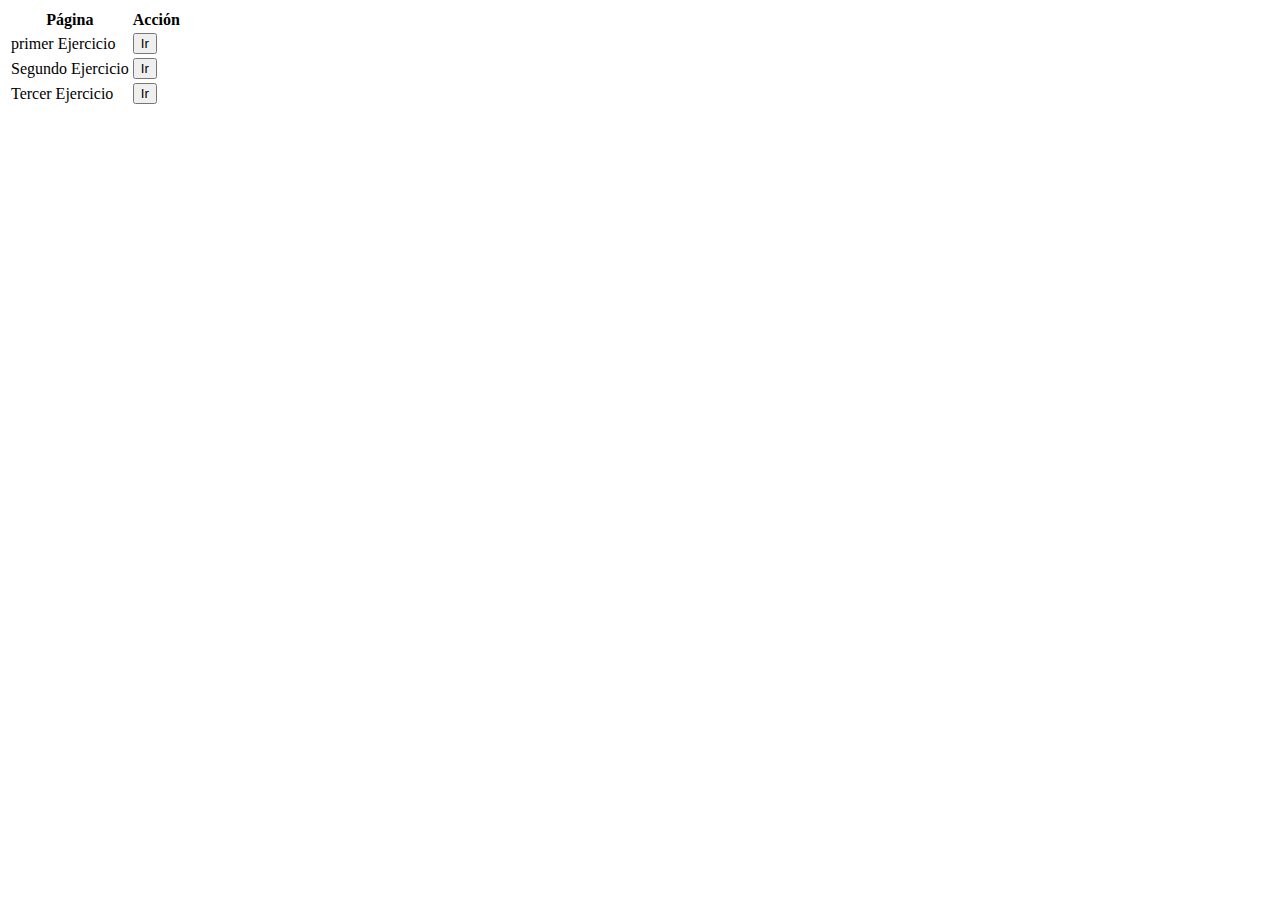
<file: index.html>
<!DOCTYPE html>
<html lang="en">
<head>
    <meta charset="UTF-8">
    <meta name="viewport" content="width=device-width, initial-scale=1.0">
       <meta name="description" content="Página principal de Mi Sitio de Fitness">
  <meta name="keywords" content="fitness, gimnasio, salud, entrenamiento">
  <meta name="author" content="CARLOS MARIO ULLOQUE ALVAREZ">
    <title>Document</title>
</head>
<body>

   <table class="tablaNavegacion">
  <tr>
    <th>Página</th>
    <th>Acción</th>
  </tr>
  <tr>
    <td>primer Ejercicio</td>
    <td><a href="html/ejercicio1.html"><button class="boton">Ir</button></a></td>
  </tr>
  <tr>
    <td>Segundo Ejercicio</td>
    <td><a href="html/ejercicio2.html"><button class="boton">Ir</button></a></td>
  </tr>
  <tr>
    <td>Tercer Ejercicio</td>
    <td><a href="html/ejercicio3.html"><button class="boton">Ir</button></a></td>
  </tr>
</table>


</body>
</html>
</file>
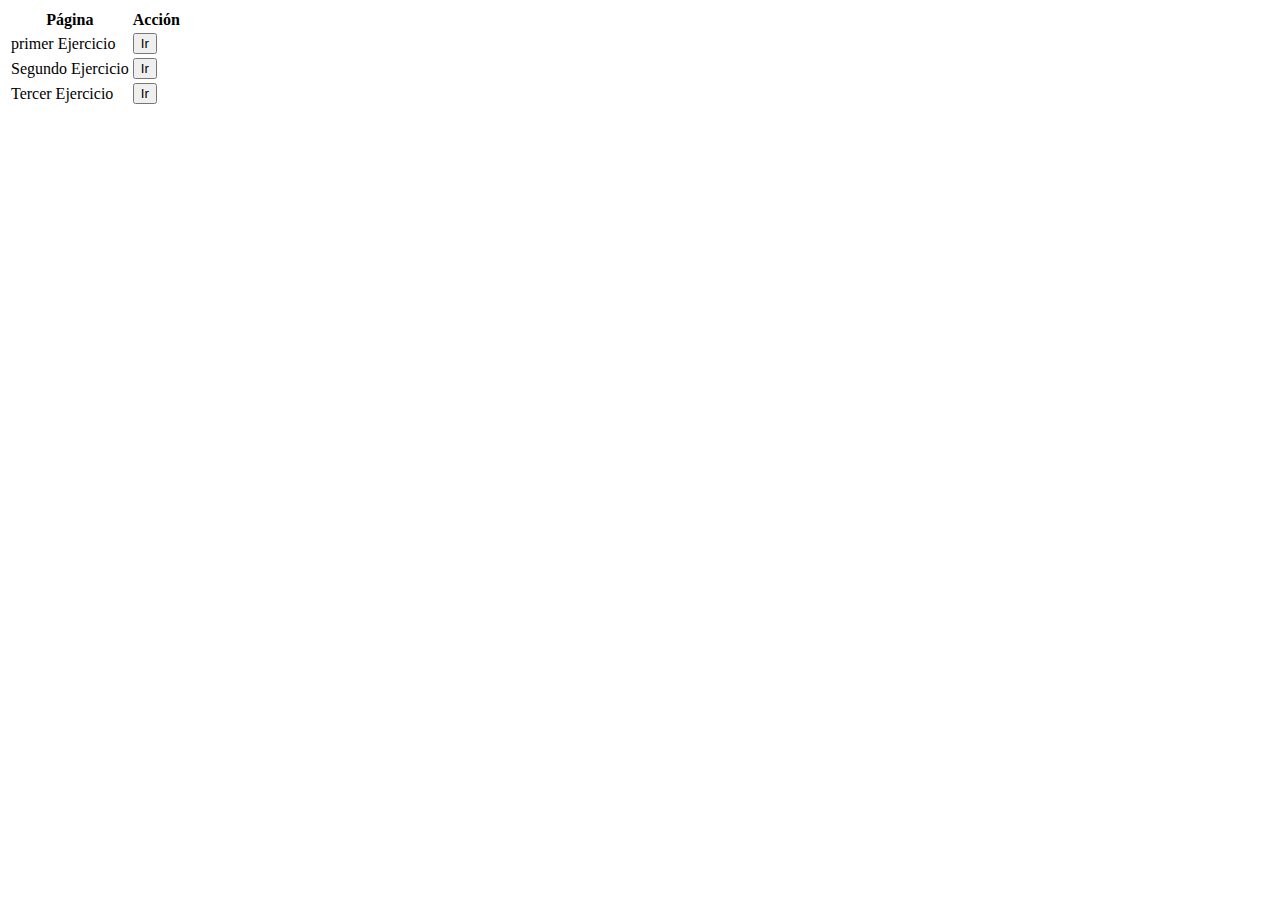
<file: html/index.html>
<!DOCTYPE html>
<html lang="en">
<head>
    <meta charset="UTF-8">
    <meta name="viewport" content="width=device-width, initial-scale=1.0">
       <meta name="description" content="Página principal de Mi Sitio de Fitness">
  <meta name="keywords" content="fitness, gimnasio, salud, entrenamiento">
  <meta name="author" content="CARLOS MARIO ULLOQUE ALVAREZ">
    <title>Document</title>
</head>
<body>

   <table class="tablaNavegacion">
  <tr>
    <th>Página</th>
    <th>Acción</th>
  </tr>
  <tr>
    <td>primer Ejercicio</td>
    <td><a href="ejercicio1.html"><button class="boton">Ir</button></a></td>
  </tr>
  <tr>
    <td>Segundo Ejercicio</td>
    <td><a href="ejercicio2.html"><button class="boton">Ir</button></a></td>
  </tr>
  <tr>
    <td>Tercer Ejercicio</td>
    <td><a href="ejercicio3.html"><button class="boton">Ir</button></a></td>
  </tr>
</table>


</body>
</html>
</file>
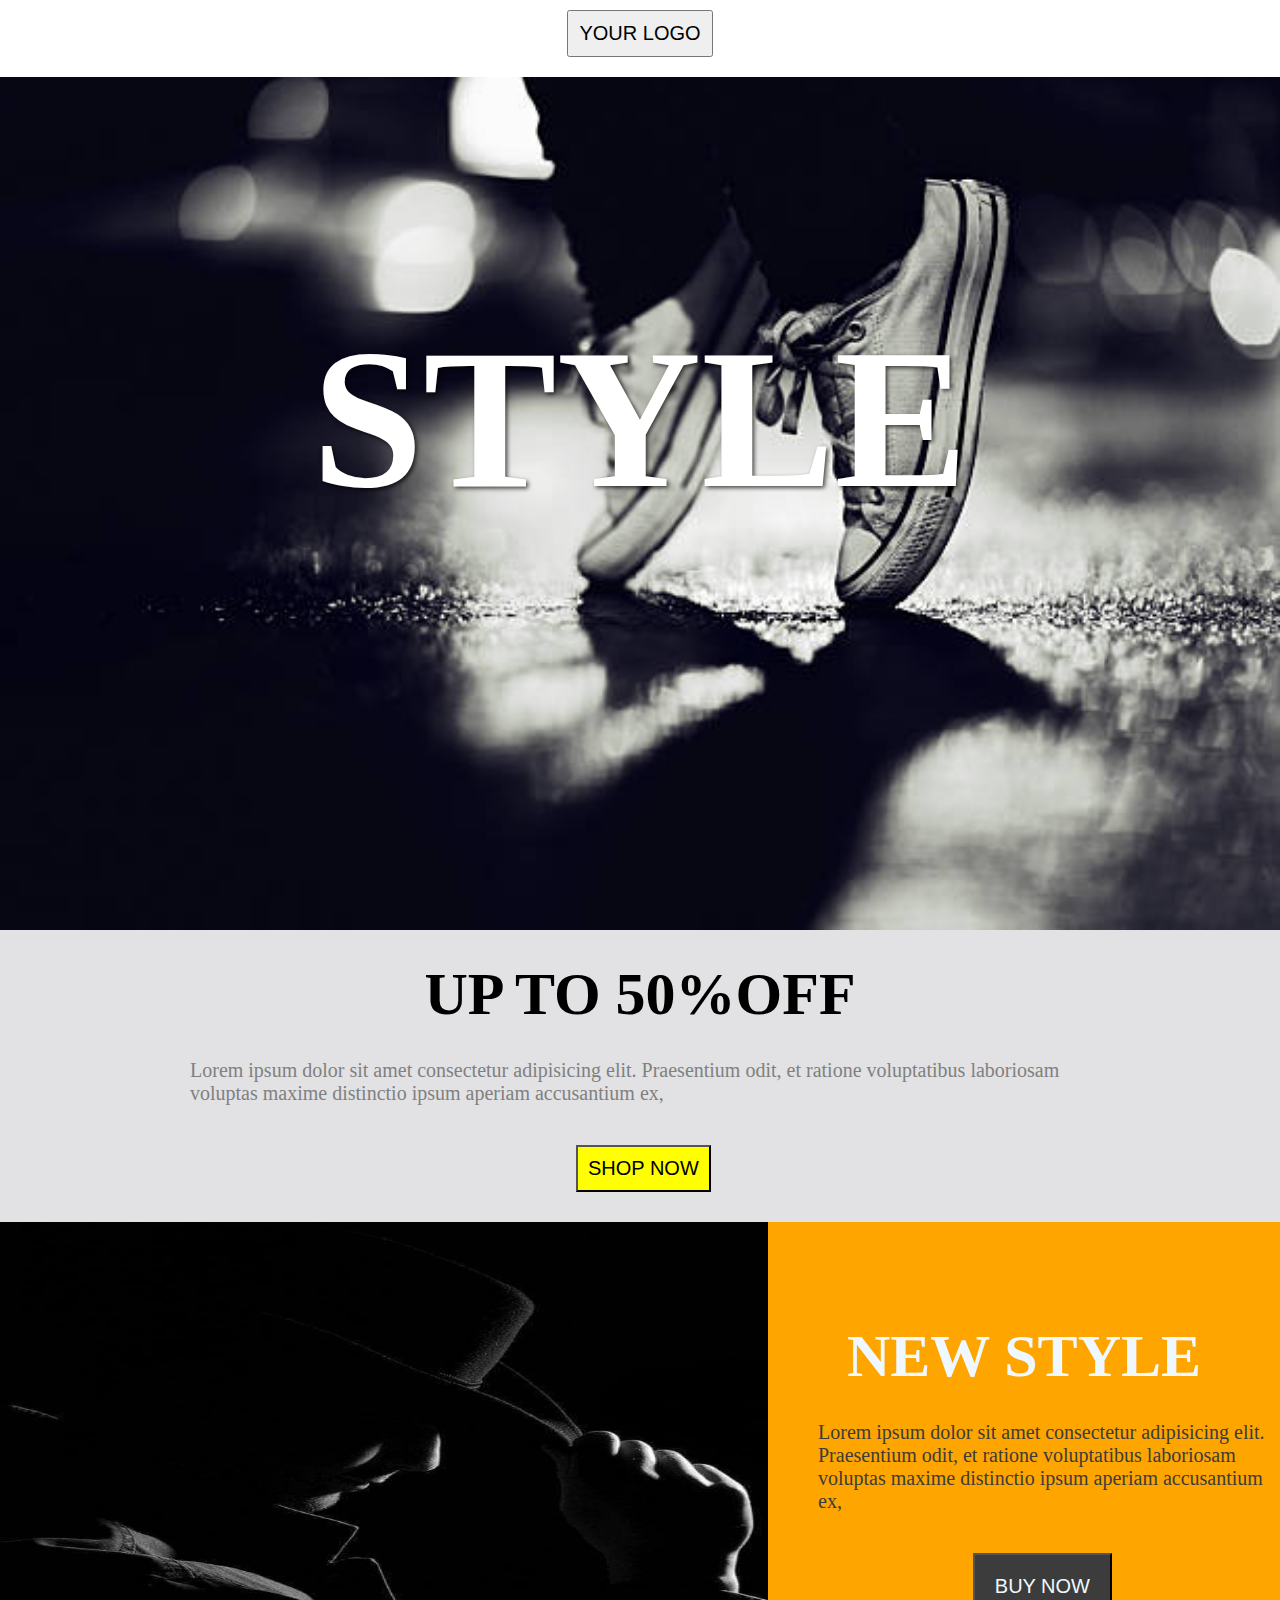
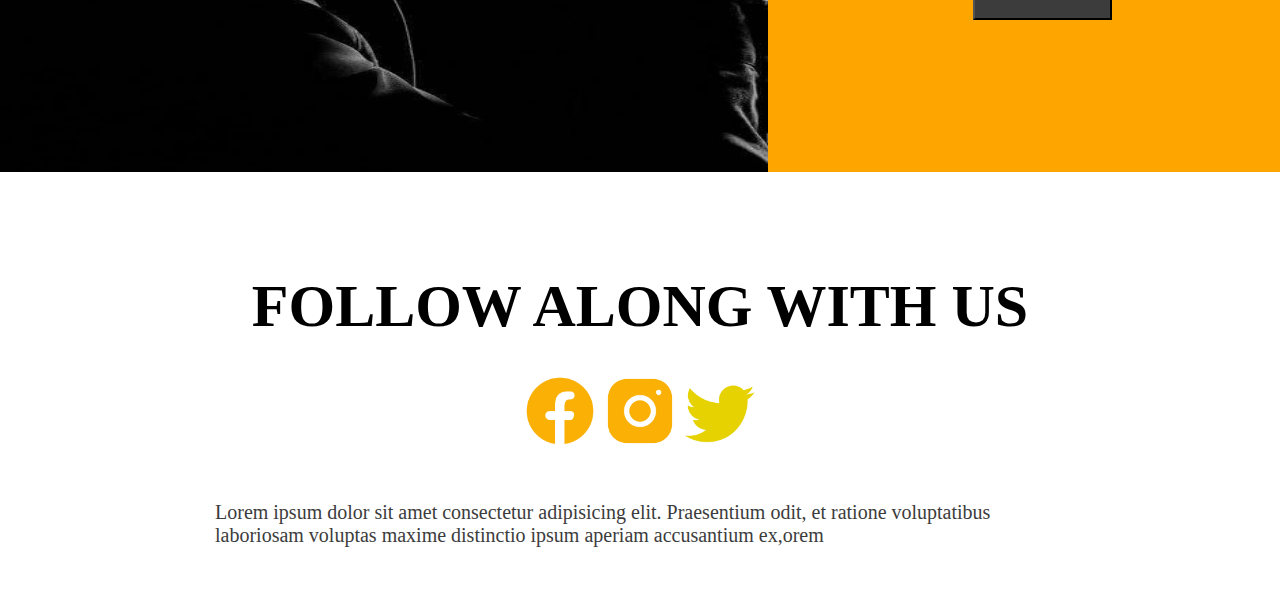
<file: html/ejercicio1.html>
<!DOCTYPE html>
<html lang="en">

<head>
    <meta charset="UTF-8">
     <meta name="description" content="Página principal de Mi Sitio de Fitness">
  <meta name="keywords" content="fitness, gimnasio, salud, entrenamiento">
  <meta name="author" content="CARLOS MARIO ULLOQUE ALVAREZ">
    <meta name="viewport" content="width=device-width, initial-scale=1.0">
    <title>ejercicio#1</title>
    <script src="../js/utulidades.js"></script>
    <link rel="stylesheet" href="../css/estilos1.css">
</head>

<body>


    <script>

        let header = crearElemento('div')
        header.classList.add('encavezado')


        let logo = crearElementoConTexto('button', 'YOUR LOGO')
        logo.classList.add('logo-btn')

        adicionarElementoAContenedor(logo, header)
        adicionarElementoABody(header)


        let divImagen = crearElemento('div')
        divImagen.classList.add('divPrimeraImagen')


        let imagen = crearImagen('../recursos/STYLE.jpg')
        imagen.classList.add('primaraImagen')

        let h1 = crearElementoConTexto('h1', 'STYLE')
        h1.classList.add('tituloStyle')


        adicionarElementoAContenedor(imagen, divImagen)
        adicionarElementoAContenedor(h1, divImagen)
        adicionarElementoABody(divImagen)


        let tercerDiv = crearElemento('div')
        tercerDiv.classList.add('tercer-Div')

        let h2 = crearElementoConTexto('h2', 'UP TO 50%OFF')
        h2.classList.add('h2Precio')

        let p = crearElementoConTexto('p', 'Lorem ipsum dolor sit amet consectetur adipisicing elit. Praesentium odit, et ratione voluptatibus laboriosam voluptas maxime distinctio ipsum aperiam accusantium ex,')
        p.classList.add('textoPrimerP')

        let boton = crearElementoConTexto('button', 'SHOP NOW')
        boton.classList.add('btn-shop')

        adicionarElementoAContenedor(h2, tercerDiv)
        adicionarElementoAContenedor(p, tercerDiv)
        adicionarElementoAContenedor(boton, tercerDiv)
        adicionarElementoABody(tercerDiv)



        let contenedor = crearElemento('div')
        contenedor.classList.add('flexContenedor')

        let divImagenDos = crearElemento('div')
        divImagenDos.classList.add('divImg-Dos')

        let ImagenDos = crearImagen('../recursos/segundaImagen.jpg')
        ImagenDos.classList.add('segundaImagen')

        let divConImagen = crearElemento('div')
        divConImagen.classList.add('divTexto')

        let h2Dos = crearElementoConTexto('h2', 'NEW STYLE')
        h2Dos.classList.add('h2NewStyle')

        let pDos = crearElementoConTexto('p', 'Lorem ipsum dolor sit amet consectetur adipisicing elit. Praesentium odit, et ratione voluptatibus laboriosam voluptas maxime distinctio ipsum aperiam accusantium ex,')
        pDos.classList.add('textoSegundoP')

        let botonDos = crearElementoConTexto('button', 'BUY NOW')
        botonDos.classList.add('btn-BuyNow')

        adicionarElementoAContenedor(divImagenDos, contenedor)
        adicionarElementoAContenedor(divConImagen, contenedor)

        adicionarElementoAContenedor(ImagenDos, divImagenDos)

        adicionarElementoAContenedor(h2Dos, divConImagen)
        adicionarElementoAContenedor(pDos, divConImagen)
        adicionarElementoAContenedor(botonDos, divConImagen)

        adicionarElementoABody(contenedor)


        let h2Tres = crearElementoConTexto('h2', 'FOLLOW ALONG WITH US')
        h2Tres.classList.add('tercerTitulo')

        let contenedorIconos = crearElemento('div')
        contenedorIconos.classList.add('contenedorConIconos')

        let iconoUno = crearImagen('../recursos/facebook-new.png')
        iconoUno.classList.add('facebook')

        let iconoDos = crearImagen('../recursos/instagram-new.png')
        iconoDos.classList.add('instagram')

        let iconoTres = crearImagen('../recursos/icone-twitter-jaune.png')
        iconoTres.classList.add('twitter')

        let parrafo = crearElementoConTexto('p', 'Lorem ipsum dolor sit amet consectetur adipisicing elit. Praesentium odit, et ratione voluptatibus laboriosam voluptas maxime distinctio ipsum aperiam accusantium ex,orem')
        parrafo.classList.add('parrafoFinal')


        adicionarElementoABody(h2Tres)

        adicionarElementoAContenedor(iconoUno, contenedorIconos)
        adicionarElementoAContenedor(iconoDos, contenedorIconos)
        adicionarElementoAContenedor(iconoTres, contenedorIconos)

        adicionarElementoABody(contenedorIconos)
        adicionarElementoABody(parrafo)



    </script>

</body>

</html>
</file>
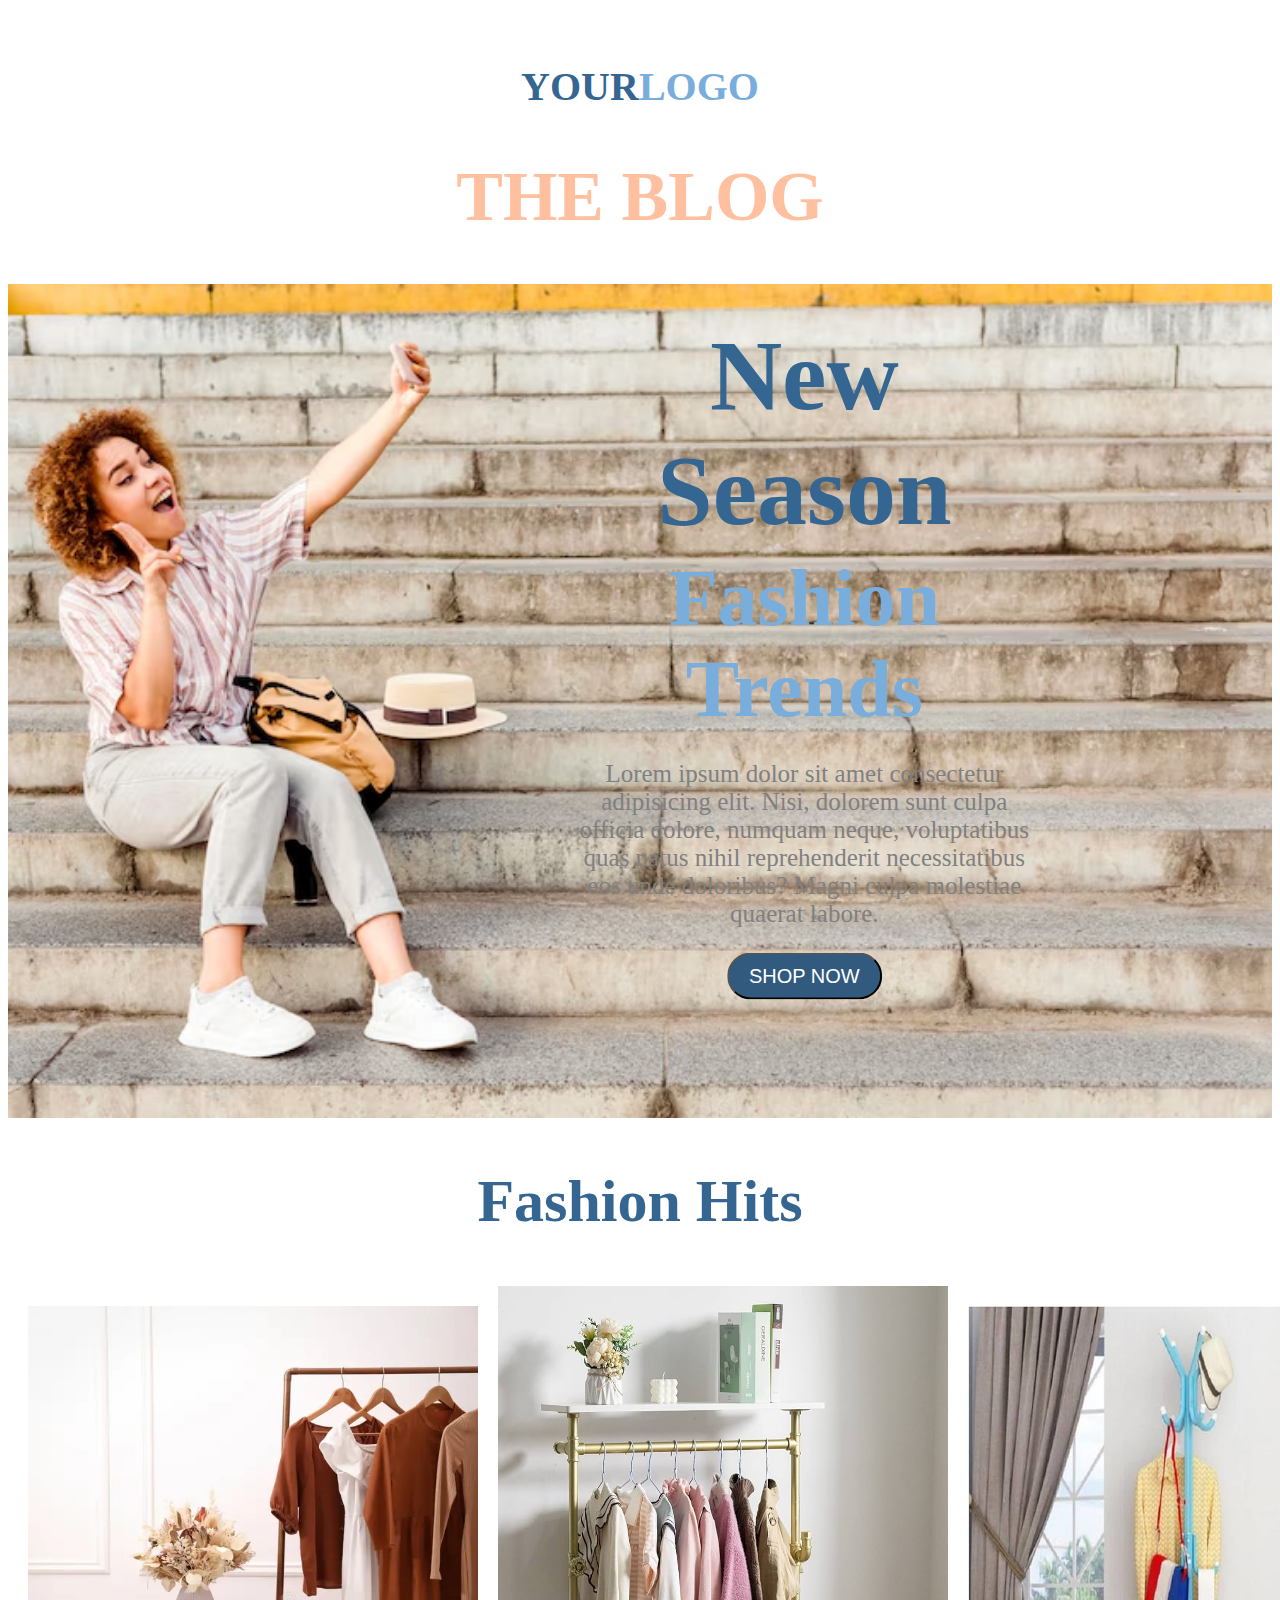
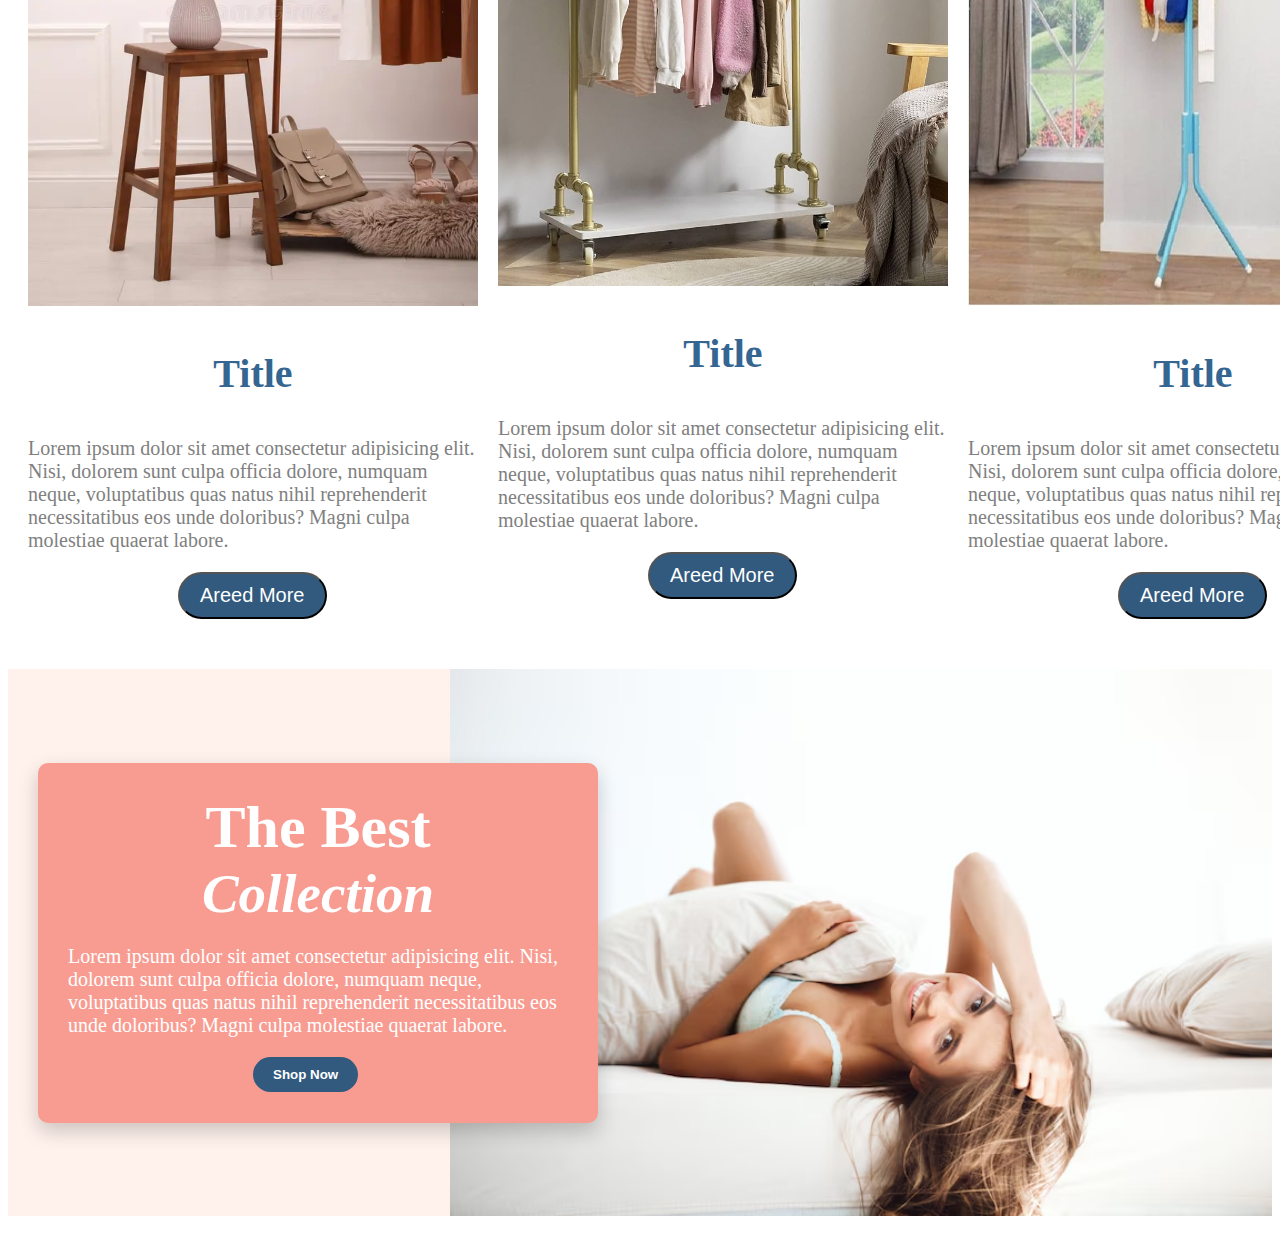
<file: html/ejercicio2.html>
<!DOCTYPE html>
<html lang="en">

<head>
    <meta charset="UTF-8">
    <meta name="viewport" content="width=device-width, initial-scale=1.0">
       <meta name="description" content="Página principal de Mi Sitio de Fitness">
  <meta name="keywords" content="fitness, gimnasio, salud, entrenamiento">
  <meta name="author" content="CARLOS MARIO ULLOQUE ALVAREZ">
    <title>ejercicio #2</title>
    <script src="../js/utulidades.js"></script>
    <link rel="stylesheet" href="../css/estilos2.css">
</head>

<body>


    <script>


        let header = crearElemento('div')
        header.classList.add('encavezado')

        let logo = crearElemento('h2');
        logo.innerHTML = '<span class="color1">YOUR  </span> <span class="color2">  LOGO</span>';
        logo.classList.add('h2Encavezado');

        let h1 = crearElementoConTexto('h1', 'THE BLOG')
        h1.classList.add('h1TheBlog')


        adicionarElementoAContenedor(logo, header)
        adicionarElementoAContenedor(h1, header)

        adicionarElementoABody(header)



        let divImg = crearElemento('div')
        divImg.classList.add('divImagen')

        let imagen = crearImagen('../recursos/ejercicio2Img1.avif')
        imagen.classList.add('img-uno')


        let divTexto = crearElemento('div')
        divTexto.classList.add('overlayTexto')

        let tituloImagen = crearElementoConTexto('h2', 'New Season')
        tituloImagen.classList.add('tituloImg')

        let tituloDosImagen = crearElementoConTexto('h2', 'Fashion Trends')
        tituloDosImagen.classList.add('tituloDosImg')

        let parrafo = crearElementoConTexto('p', 'Lorem ipsum dolor sit amet consectetur adipisicing elit. Nisi, dolorem sunt culpa officia dolore, numquam neque, voluptatibus quas natus nihil reprehenderit necessitatibus eos unde doloribus? Magni culpa molestiae quaerat labore.')
        parrafo.classList.add('parrafoImg')

        let boton = crearElementoConTexto('button', 'SHOP NOW')
        boton.classList.add('btn')

        adicionarElementoAContenedor(tituloImagen, divTexto)
        adicionarElementoAContenedor(tituloDosImagen, divTexto)
        adicionarElementoAContenedor(parrafo, divTexto)
        adicionarElementoAContenedor(boton, divTexto)

        adicionarElementoAContenedor(imagen, divImg)
        adicionarElementoAContenedor(divTexto, divImg)

        adicionarElementoABody(divImg)




        let tituloCentral = crearElementoConTexto('h2', 'Fashion Hits')
        tituloCentral.classList.add('h2Fashio')

        adicionarElementoABody(tituloCentral)


        let contenedorDiv = crearElemento('div')
        contenedorDiv.classList.add('flexContenedorDiv')




        let divUno = crearElemento('div')
        divUno.classList.add('divUno')

        let imagenDivUno = crearImagen('../recursos/divUno.webp')
        imagenDivUno.classList.add('imgDivUno')

        let h3Uno = crearElementoConTexto('h3', 'Title')
        h3Uno.classList.add('tituloH3')

        let pDiv = crearElementoConTexto('p', 'Lorem ipsum dolor sit amet consectetur adipisicing elit. Nisi, dolorem sunt culpa officia dolore, numquam neque, voluptatibus quas natus nihil reprehenderit necessitatibus eos unde doloribus? Magni culpa molestiae quaerat labore.')
        pDiv.classList.add('parrafoDiv')

        let botonDiv = crearElementoConTexto('button', 'Areed More')
        botonDiv.classList.add('btnUno')





        let divDos = crearElemento('div')
        divDos.classList.add('divDos')

        let imagenDivDos = crearImagen('../recursos/divDos.jpg')
        imagenDivDos.classList.add('imgDivDos')

        let h3Dos = crearElementoConTexto('h3', 'Title')
        h3Dos.classList.add('tituloDosH3')

        let pDivDos = crearElementoConTexto('p', 'Lorem ipsum dolor sit amet consectetur adipisicing elit. Nisi, dolorem sunt culpa officia dolore, numquam neque, voluptatibus quas natus nihil reprehenderit necessitatibus eos unde doloribus? Magni culpa molestiae quaerat labore.')
        pDivDos.classList.add('parrafoDivDos')

        let botonDivDos = crearElementoConTexto('button', 'Areed More')
        botonDivDos.classList.add('btnDos')






        let divTres = crearElemento('div')
        divTres.classList.add('divTres')



        let imagenDivTres = crearImagen('../recursos/divTres.jpg')
        imagenDivTres.classList.add('imagenDivTres')

        let h3Tres = crearElementoConTexto('h3', 'Title')
        h3Tres.classList.add('tituloTresH3')

        let pDivTres = crearElementoConTexto('p', 'Lorem ipsum dolor sit amet consectetur adipisicing elit. Nisi, dolorem sunt culpa officia dolore, numquam neque, voluptatibus quas natus nihil reprehenderit necessitatibus eos unde doloribus? Magni culpa molestiae quaerat labore.')
        pDivTres.classList.add('parrafoDivTres')

        let botonDivTres = crearElementoConTexto('button', 'Areed More')
        botonDivTres.classList.add('btnTres')



        adicionarElementoAContenedor(divUno, contenedorDiv)
        adicionarElementoAContenedor(divDos, contenedorDiv)
        adicionarElementoAContenedor(divTres, contenedorDiv)

        adicionarElementoAContenedor(imagenDivUno, divUno)
        adicionarElementoAContenedor(h3Uno, divUno)
        adicionarElementoAContenedor(pDiv, divUno)
        adicionarElementoAContenedor(botonDiv, divUno)

        adicionarElementoAContenedor(imagenDivDos, divDos)
        adicionarElementoAContenedor(h3Dos, divDos)
        adicionarElementoAContenedor(pDivDos, divDos)
        adicionarElementoAContenedor(botonDivDos, divDos)

        adicionarElementoAContenedor(imagenDivTres, divTres)
        adicionarElementoAContenedor(h3Tres, divTres)
        adicionarElementoAContenedor(pDivTres, divTres)
        adicionarElementoAContenedor(botonDivTres, divTres)

        adicionarElementoABody(contenedorDiv)



        let divUltimaImagen = crearElemento('div')
        divUltimaImagen.classList.add('contenedorImg')

        let divDelaImg = crearElemento('div')
        divDelaImg.classList.add('imgDiv')

        let ultimaimagen = crearImagen('../recursos/img!.avif')
        ultimaimagen.classList.add('ultimaImg')



        let divTextoUltimaImagen = crearElemento('div')
        divTextoUltimaImagen.classList.add('divTextoImg')

        let h2UltimaImagen = crearElementoConTexto('h2', 'The Best')
        h2UltimaImagen.classList.add('h2Thebest')

        let h2UltimaImagenDos = crearElementoConTexto('h2', 'Collection')
        h2UltimaImagenDos.classList.add('h2Collection')

        let pUltimaImagen = crearElementoConTexto('p', 'Lorem ipsum dolor sit amet consectetur adipisicing elit. Nisi, dolorem sunt culpa officia dolore, numquam neque, voluptatibus quas natus nihil reprehenderit necessitatibus eos unde doloribus? Magni culpa molestiae quaerat labore.')
        pUltimaImagen.classList.add('pUltimaImg')

        let botonUltimaImagen = crearElementoConTexto('button', 'Shop Now')
        botonUltimaImagen.classList.add('btnUltimaImg')


        adicionarElementoAContenedor(divDelaImg, divUltimaImagen)
        adicionarElementoAContenedor(divTextoUltimaImagen, divUltimaImagen)


        adicionarElementoAContenedor(ultimaimagen, divDelaImg)

        adicionarElementoAContenedor(h2UltimaImagen, divTextoUltimaImagen)
        adicionarElementoAContenedor(h2UltimaImagenDos, divTextoUltimaImagen)
        adicionarElementoAContenedor(pUltimaImagen, divTextoUltimaImagen)
        adicionarElementoAContenedor(botonUltimaImagen, divTextoUltimaImagen)

        adicionarElementoABody(divUltimaImagen)





    </script>


</body>

</html>
</file>
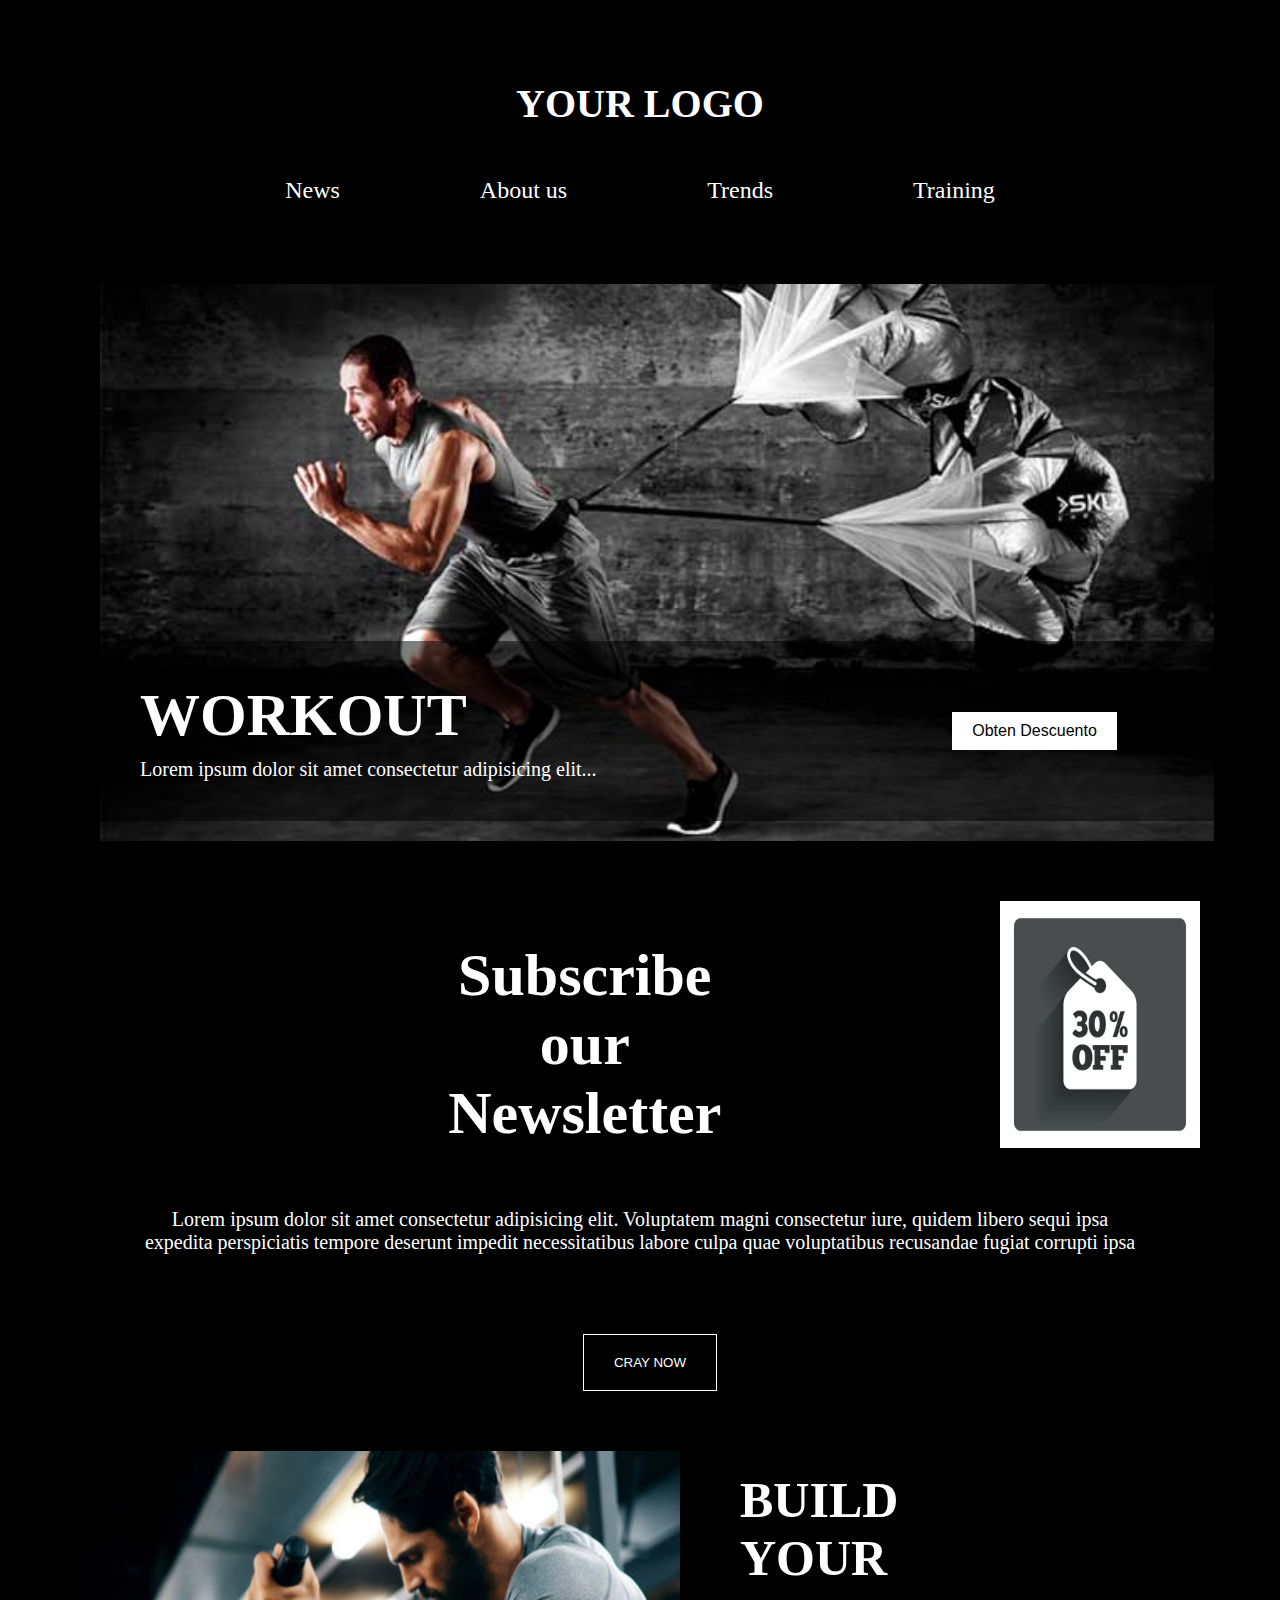
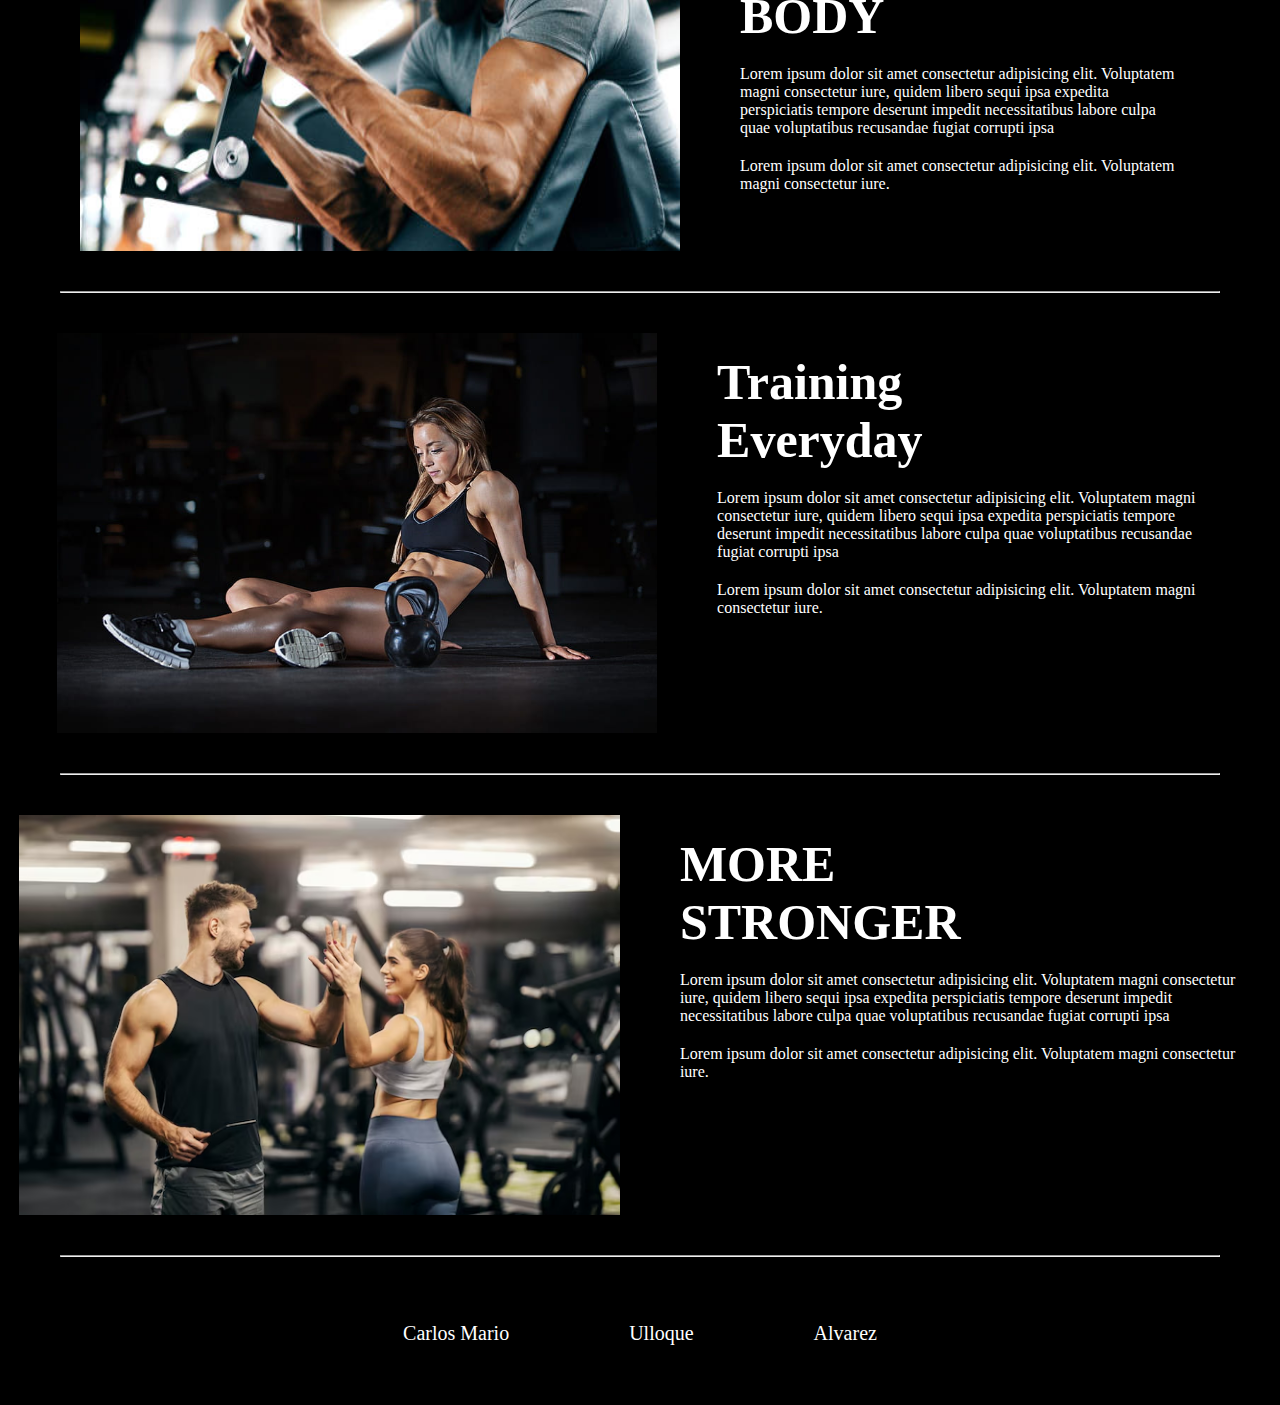
<file: html/ejercicio3.html>
<!DOCTYPE html>
<html lang="en">
<head>
    <meta charset="UTF-8">
    <meta name="viewport" content="width=device-width, initial-scale=1.0">
       <meta name="description" content="Página principal de Mi Sitio de Fitness">
  <meta name="keywords" content="fitness, gimnasio, salud, entrenamiento">
  <meta name="author" content="CARLOS MARIO ULLOQUE ALVAREZ">
    <title>Ejercicio #3</title>
    <link rel="stylesheet" href="../css/estilos3.css">
    <script src="../js/utulidades.js"></script>
</head>
<body>


    <script>


let header = crearElemento('div')
header.classList.add('encavezado')

let logo = crearElementoConTexto('h1', 'YOUR LOGO')
logo.classList.add('logo')

let navBar = crearElemento('div')
navBar.classList.add('navBar')

// Crear y agregar enlaces
let enlaces = ['News', 'About us', 'Trends', 'Training']
enlaces.forEach(texto => {
  let link = crearElemento('a')
  link.href = '#'
  link.textContent = texto
  link.classList.add('navLink')
  adicionarElementoAContenedor(link, navBar)
})

adicionarElementoAContenedor(logo, header)
adicionarElementoAContenedor(navBar, header)

adicionarElementoABody(header)





let contenedorFoto = crearElemento('div')
contenedorFoto.classList.add('contenedorFoto')

let divFoto = crearElemento('div')
divFoto.classList.add('divParaLaFoto')

let foto = crearImagen('../recursos/gym.jpg')
foto.classList.add('imgFoto')

let divElementosFoto = crearElemento('div')
divElementosFoto.classList.add('contenedorElementos')

let divDiv = crearElemento('div')
divDiv.classList.add('divH2P')

let h2Foto = crearElementoConTexto('h2','WORKOUT')
h2Foto.classList.add('h2Foto')

let pFoto = crearElementoConTexto('p','Lorem ipsum dolor sit amet consectetur adipisicing elit...')
pFoto.classList.add('pFoto')

let botonFoto = crearElementoConTexto('button','Obten Descuento')
botonFoto.classList.add('btnFoto')


adicionarElementoAContenedor(foto, divFoto)
adicionarElementoAContenedor(divElementosFoto, divFoto)
adicionarElementoAContenedor(divFoto, contenedorFoto) 


adicionarElementoAContenedor(h2Foto, divDiv)
adicionarElementoAContenedor(pFoto, divDiv)
adicionarElementoAContenedor(divDiv, divElementosFoto)

adicionarElementoAContenedor(botonFoto, divElementosFoto)

adicionarElementoABody(contenedorFoto)




let divDescuentoContenedor = crearElemento('div')
divDescuentoContenedor.classList.add('divDescuentoContenedor')

let divDescuento = crearElemento('div')
divDescuento.classList.add('divDescuento')

let tituloDescuento = crearElementoConTexto('h2','Subscribe our Newsletter')
tituloDescuento.classList.add('h2Descuento')

let imgDescuento = crearImagen('../recursos/descuento.jpg')
imgDescuento.classList.add('imgDescuento')

let pDescuento = crearElementoConTexto('p','Lorem ipsum dolor sit amet consectetur adipisicing elit. Voluptatem magni consectetur iure, quidem libero sequi ipsa expedita perspiciatis tempore deserunt impedit necessitatibus labore culpa quae voluptatibus recusandae fugiat corrupti ipsa')
pDescuento.classList.add('pDescuento')

let botonDescuento = crearElementoConTexto('button','CRAY NOW')
botonDescuento.classList.add('btnDescuento')

adicionarElementoAContenedor(tituloDescuento,divDescuento)
adicionarElementoAContenedor(imgDescuento,divDescuento)

adicionarElementoAContenedor(divDescuento,divDescuentoContenedor)
adicionarElementoAContenedor(pDescuento,divDescuentoContenedor)
adicionarElementoAContenedor(botonDescuento,divDescuentoContenedor)

adicionarElementoABody(divDescuentoContenedor)




let divUno = crearElemento('div')
divUno.classList.add('primerContenedor')

let imgDivUno = crearImagen('../recursos/gym1.jpg')
imgDivUno.classList.add('imgUno') 

let divUnoTex = crearElemento('div')
divUno.classList.add('primerContenedor')

let h2Build = crearElementoConTexto('h2','BUILD YOUR BODY')
h2Build.classList.add('h2Build')

let pUno = crearElementoConTexto('p','Lorem ipsum dolor sit amet consectetur adipisicing elit. Voluptatem magni consectetur iure, quidem libero sequi ipsa expedita perspiciatis tempore deserunt impedit necessitatibus labore culpa quae voluptatibus recusandae fugiat corrupti ipsa')
pUno.classList.add('puno')

let pUnoUno = crearElementoConTexto('p','Lorem ipsum dolor sit amet consectetur adipisicing elit. Voluptatem magni consectetur iure.')
pUnoUno.classList.add('puno')

let hr = crearElemento('hr')
hr.classList.add('hr')

let hr2 = crearElemento('hr')
hr.classList.add('hr')


let hr3 = crearElemento('hr')
hr.classList.add('hr')




adicionarElementoAContenedor(imgDivUno,divUno)
adicionarElementoAContenedor(divUnoTex,divUno)
adicionarElementoAContenedor(h2Build,divUnoTex)
adicionarElementoAContenedor(pUno,divUnoTex)
adicionarElementoAContenedor(pUnoUno,divUnoTex)

adicionarElementoABody(divUno)
adicionarElementoABody(hr)




let divDos = crearElemento('div')
divDos.classList.add('segundoContenedor')

let imgDivDos = crearImagen('../recursos/gym2.jpg')
imgDivDos.classList.add('imgDivDos') 

let divUnoTexDos = crearElemento('div')
divUnoTexDos.classList.add('segundoContenedorDiv')

let h2Traing = crearElementoConTexto('h2','Training Everyday')
h2Traing.classList.add('h2Traing')

let pDos = crearElementoConTexto('p','Lorem ipsum dolor sit amet consectetur adipisicing elit. Voluptatem magni consectetur iure, quidem libero sequi ipsa expedita perspiciatis tempore deserunt impedit necessitatibus labore culpa quae voluptatibus recusandae fugiat corrupti ipsa')
pDos.classList.add('pDos')

let pDosDos = crearElementoConTexto('p','Lorem ipsum dolor sit amet consectetur adipisicing elit. Voluptatem magni consectetur iure.')
pDosDos.classList.add('pDosDos')

adicionarElementoAContenedor(imgDivDos,divDos)
adicionarElementoAContenedor(divUnoTexDos,divDos)
adicionarElementoAContenedor(h2Traing,divUnoTexDos)
adicionarElementoAContenedor(pDos,divUnoTexDos)
adicionarElementoAContenedor(pDosDos,divUnoTexDos)

adicionarElementoABody(divDos)
adicionarElementoABody(hr2)

let divTres = crearElemento('div')
divTres.classList.add('tercerContenedor')

let imgDivTres = crearImagen('../recursos/gym3.avif')
imgDivTres.classList.add('imgTres') 

let divUnoTexTres = crearElemento('div')
divUnoTexTres.classList.add('tercerContenedorDiv')

let h2More = crearElementoConTexto('h2','MORE STRONGER')
h2More.classList.add('h2More')

let pTres = crearElementoConTexto('p','Lorem ipsum dolor sit amet consectetur adipisicing elit. Voluptatem magni consectetur iure, quidem libero sequi ipsa expedita perspiciatis tempore deserunt impedit necessitatibus labore culpa quae voluptatibus recusandae fugiat corrupti ipsa')
pTres.classList.add('pTres')

let pTresTres = crearElementoConTexto('p','Lorem ipsum dolor sit amet consectetur adipisicing elit. Voluptatem magni consectetur iure.')
pTresTres.classList.add('pTresTres')



adicionarElementoAContenedor(imgDivTres,divTres)
adicionarElementoAContenedor(divUnoTexTres,divTres)
adicionarElementoAContenedor(h2More,divUnoTexTres)
adicionarElementoAContenedor(pTres,divUnoTexTres)
adicionarElementoAContenedor(pTresTres,divUnoTexTres)

adicionarElementoABody(divTres)
adicionarElementoABody(hr3)


let DivUltimoP = crearElemento('div')
DivUltimoP.classList.add('ultimoContenedor')

let p1 = crearElementoConTexto('p','Carlos Mario')
p1.classList.add('p1')

let p2 = crearElementoConTexto('p','Ulloque')
p2.classList.add('p2')

let p3 = crearElementoConTexto('p','Alvarez')
p3.classList.add('p3')

adicionarElementoAContenedor(p1,DivUltimoP)
adicionarElementoAContenedor(p2,DivUltimoP)
adicionarElementoAContenedor(p3,DivUltimoP)

adicionarElementoABody(DivUltimoP)

    </script>


    
</body>
</html>
</file>
<file: css/estilos1.css>
.encavezado {
    width: 100%;
    display: flex;
    justify-content: center; 
    align-items: flex-start;  /* Lo mantiene arriba */
    padding-top: 10px;
    background-color: #fff;
}

.logo-btn {
    font-size: 20px;
    padding: auto;
    padding: 10px;
    margin-bottom: 20px;

}

.divPrimeraImagen {
    position: relative;
    width: 100%;
    margin: 0;
    padding: 0;
}

.primaraImagen {
    width: 100%;
    height: auto;
    display: block;
    margin-bottom: 0;
}

.tituloStyle {
    position: absolute;
    top: 40%;       /* mitad vertical */
    left: 50%;     /* mitad horizontal */
    transform: translate(-50%, -50%);    /* lo centra exactamente */
    color: white;
    font-size: 200px;    /* letra grande */
    text-shadow: 2px 2px 4px rgba(0, 0, 0, 0.7);     /* contraste sobre imagen */
    white-space: nowrap;   /* evita que el texto se divida en dos líneas */
}

.tercer-Div {

    width: 100%;
    background-color: rgb(226, 226, 228);
    margin: 0px;
    padding: 0%;
}

.h2Precio {
    padding: 30px;
    font-size: 60px;
    display: flex;
    justify-content: center;
}

.textoPrimerP {

    font-size: 20px;
    color: grey;
    margin: 0 auto;
    max-width: 900px;
}

.btn-shop {

    font-size: 20px;
    padding: auto;
    padding: 10px;
    background-color: yellow;
    margin-left: 45%;
    margin-top: 40px;
    margin-bottom: 30px;

}

* {
    margin: 0;
    padding: 0;
    box-sizing: border-box;
}

.flexContenedor {
    display: flex;
    width: 100%;
    height: 550px;
}

.divImg-Dos {
    width: 60%;
}

.divTexto {
    background-color: orange;
    width: 40%;
}

.segundaImagen {
    width: 100%;
    height: 550px;
}


.h2NewStyle {
    padding: 30px;
    padding-top: 100px;
    font-size: 60px;
    display: flex;
    justify-content: center;
    color: aliceblue;
}

.textoSegundoP {

    font-size: 20px;
    color: rgb(60, 60, 60);
    margin: 0 auto;
    max-width: 550px;
    padding-left: 50PX;
}

.btn-BuyNow {

    font-size: 20px;
    padding-left: 25px;
    padding-right: 25px;
    padding: 20px;
    background-color: rgb(60, 60, 60);
    margin-left: 40%;
    margin-top: 40px;
    margin-bottom: 30px;
    color: aliceblue;

}

.contenedorConIconos{
    display: flex;
    justify-content: center;
}

.tercerTitulo{

    padding: 30px;
    padding-top: 100px;
    font-size: 60px;
    display: flex;
    justify-content: center;
    color: black;
}

.facebook{
    width: 80px;
    height: auto;
}

.instagram{

     width: 80px;
    height: auto;
}

.twitter{

    width: 80px;
    height: auto;

}

.parrafoFinal{

     font-size: 20px;
    color: rgb(60, 60, 60);
    margin: 0 auto;
    max-width: 950px;
    padding: 50px;
}
</file>
<file: css/estilos2.css>
.encavezado {
  width: 100%;
  height: auto;
}

.h2Encavezado {
  color: #79addc;
  padding: 30px;
  padding-bottom: 0px;
  font-size: 40px;
  display: flex;
  justify-content: center;
}

.h1TheBlog {

  font-size: 70px;
  display: flex;
  justify-content: center;
  color: #ffc09f;
}

.divImagen {
  position: relative;
  width: 100%;
  height: auto;
}

.img-uno {
  width: 100%;
  height: auto;
  display: block;
}

.overlayTexto {
  position: absolute;
  top: 40%;
  left: 63%;
  transform: translate(-50%, -50%);
  /* Centra el texto */
  color: gray;
  text-align: center;
  padding: 0px;
}

.tituloImg {
  font-size: 100px;
  margin-bottom: 5px;
  color: #346691;
}

.tituloDosImg {
  font-size: 80px;
  color: #79addc;
  margin: 0px;

}

.parrafoImg {
  font-size: 25px;
}

.btn {
  font-size: 20px;
  padding: 10px 20px;
  background-color: #315a7e;
  border-radius: 50px;
  cursor: pointer;
  color: white;
}



.h2Fashio {
  font-size: 60px;
  color: #346691;
  display: flex;
  justify-content: center;
}

.flexContenedorDiv {
  display: flex;
  width: 100%;
  height: auto;
}

.divUno {

  height: auto;
  padding: 20px;
}

i .divDos {

  height: auto;
  padding: 20px;

}

.divTres {

  height: auto;
  padding: 20px;
}

.imgDivUno {
  width: 450px;
  height: 600px;
}

.imgDivDos {
  width: 450px;
  height: 600px;
}

.imagenDivTres {
  width: 450px;
  height: 600px;
}

.tituloH3 {
  font-size: 40px;
  display: flex;
  justify-content: center;
  color: #346691;
}

.parrafoDiv {
  font-size: 20px;
  color: gray;
}

.btnUno {

  font-size: 20px;
  padding: 10px 20px;
  background-color: #315a7e;
  border-radius: 50px;
  cursor: pointer;
  color: white;
  margin-left: 150px;
}

.tituloDosH3 {
  font-size: 40px;
  display: flex;
  justify-content: center;
  color: #346691;
}

.parrafoDivDos {
  font-size: 20px;
  color: gray;
}

.btnDos {
  font-size: 20px;
  padding: 10px 20px;
  background-color: #315a7e;
  border-radius: 50px;
  cursor: pointer;
  color: white;
  margin-left: 150px;
}

.tituloTresH3 {
  font-size: 40px;
  display: flex;
  justify-content: center;
  color: #346691;
}

.parrafoDivTres {
  font-size: 20px;
  color: gray;
}

.btnTres {
  font-size: 20px;
  padding: 10px 20px;
  background-color: #315a7e;
  border-radius: 50px;
  cursor: pointer;
  color: white;
  margin-left: 150px;
}

.color1 {
  color: #346691
}



.contenedorImg {
  position: relative;
  background-color: #fff2ed;
  display: flex;
  justify-content: center;
  align-items: center;
  padding: 0px;
  width: 100%;
  margin: 30px auto;
  overflow: hidden;
}

.imgDiv {
  flex: 1;
  display: flex;
  justify-content: center;
  align-items: center;
}

.ultimaImg {
  width: 70%;
  height: 100%;
  object-fit: cover;
  margin-left: 35%;
}

.divTextoImg {
  position: absolute;
  left: 30px;
  top: 50%;
  transform: translateY(-50%);
  background-color: #f89c92;
  padding: 30px;
  border-radius: 10px;
  max-width: 500px;
  height: 300px;
  color: white;
  box-shadow: 0 8px 20px rgba(0, 0, 0, 0.2);
}

.h2Thebest {
  font-size: 60px;
  font-weight: bold;
  margin: 0;
  color: white;
  justify-content: center;
  display: flex;
}

.h2Collection {
  font-size: 55px;
  font-style: italic;
  margin: 0 0 15px 0;
  color: white;
  justify-content: center;
  display: flex;
}

.pUltimaImg {
  font-size: 20px;
  margin-bottom: 20px;
  color: white;
}

.btnUltimaImg {
  background-color: #315a7e;
  color: white;
  border: none;
  padding: 10px 20px;
  border-radius: 20px;
  cursor: pointer;
  font-weight: bold;
  transition: background-color 0.3s ease;
  margin-left: 37%;
}
</file>
<file: css/estilos3.css>
.encavezado {
  background-color: black; 
  color: white;
  padding: 20px 0;
  text-align: center;
}

.logo {
  font-size: 40px;
  font-weight: bold;
  margin-bottom: 30px;
}

.navBar {
  display: flex;
  justify-content: center;
  gap: 100px;
  margin-top: 10px;
}

.navLink {
  text-decoration: none;
  color: white;
  font-size: 24px;
  transition: color 0.3s ease;
}
*{
background-color: black;
color: white;
margin: 20px;
}

.divParaLaFoto {
    position: relative;
    width: 98%;
}

.imgFoto {
    width: 98%;
    height: auto;
    display: block;
}

.contenedorElementos {
    margin-right: 50px;
    position: absolute;
    bottom: 0;
    left: 0;
    width: 100%;
    background-color: rgba(0, 0, 0, 0.5);
    color: white;
    display: flex;           
    justify-content: space-between;
    align-items: center;
    padding: 20px;
    box-sizing: border-box;
}

.divH2P {
    display: flex;
    flex-direction: column;
    gap: 8px;
    max-width: 70%;
    background-color:rgba(0, 0, 0, 0.0) ;
}

.h2Foto {
    font-size: 60px;
    margin: 0;
    background-color: rgba(0, 0, 0, 0.0);
}

.pFoto {
    font-size: 20px;
    margin: 0;
    background-color: rgba(0, 0, 0, 0.0);
}

.btnFoto {
    padding: 10px 20px;
    font-size: 16px;
    background-color: white;
    border: none;
    cursor: pointer;
    transition: background-color 0.3s;
    white-space: nowrap;
    color: black;
    margin-right: 100px;
}

.divDescuento{
  display: flex;
  width: 100%;


}
.h2Descuento{
  font-size: 60px;
  width: 30%;
  padding-left: 350px;
  padding-top: 40px;

}
.imgDescuento{
  width: 200px;
  padding-top: 0%;
  padding-left: 19%;
}

.pDescuento{
  font-size: 20px;
  padding: 60px;
  padding-top: 0px;
}
.btnDescuento{
   padding: 20px 30px;
     margin-top: 0px; 
  margin-right: 0;
    border: 1px solid ;
  background-color: transparent; 
}

.divDescuentoContenedor {
  display: flex;
  flex-direction: column;
  align-items: center; 
  text-align: center;
}

.primerContenedor{
  display: flex;
  justify-content: center;
}

.segundoContenedor{
  display: flex;
  justify-content: center;
}
.tercerContenedor{
   display: flex;
  justify-content: center;
}
.imgUno{
  width: 600px;
  height: 400px;
}
.imgDivDos{
  width: 700px;
  height: 400px;
}
.imgTres{
   width: 700px;
  height: 400px;
}



.primerContenedor{
  justify-content: center;
}

.tercerContenedorDiv{
  justify-content: center;
}
.segundoContenedorDiv{
  justify-content: center;
}

.h2Build{
  font-size: 50px;
  margin-right: 300px;
}
.h2Traing{
 font-size: 50px; 
  margin-right: 300px;
}
.h2More{
  font-size: 50px; 
   margin-right: 300px;
}

.ultimoContenedor{
  display: flex;
  justify-content: center;
  padding-top: 25px;
  gap: 80px;
}

.p1{
  font-size: 20px;
}

.p2{
  font-size: 20px;
}

.p3{
  font-size: 20px;
}
</file>
